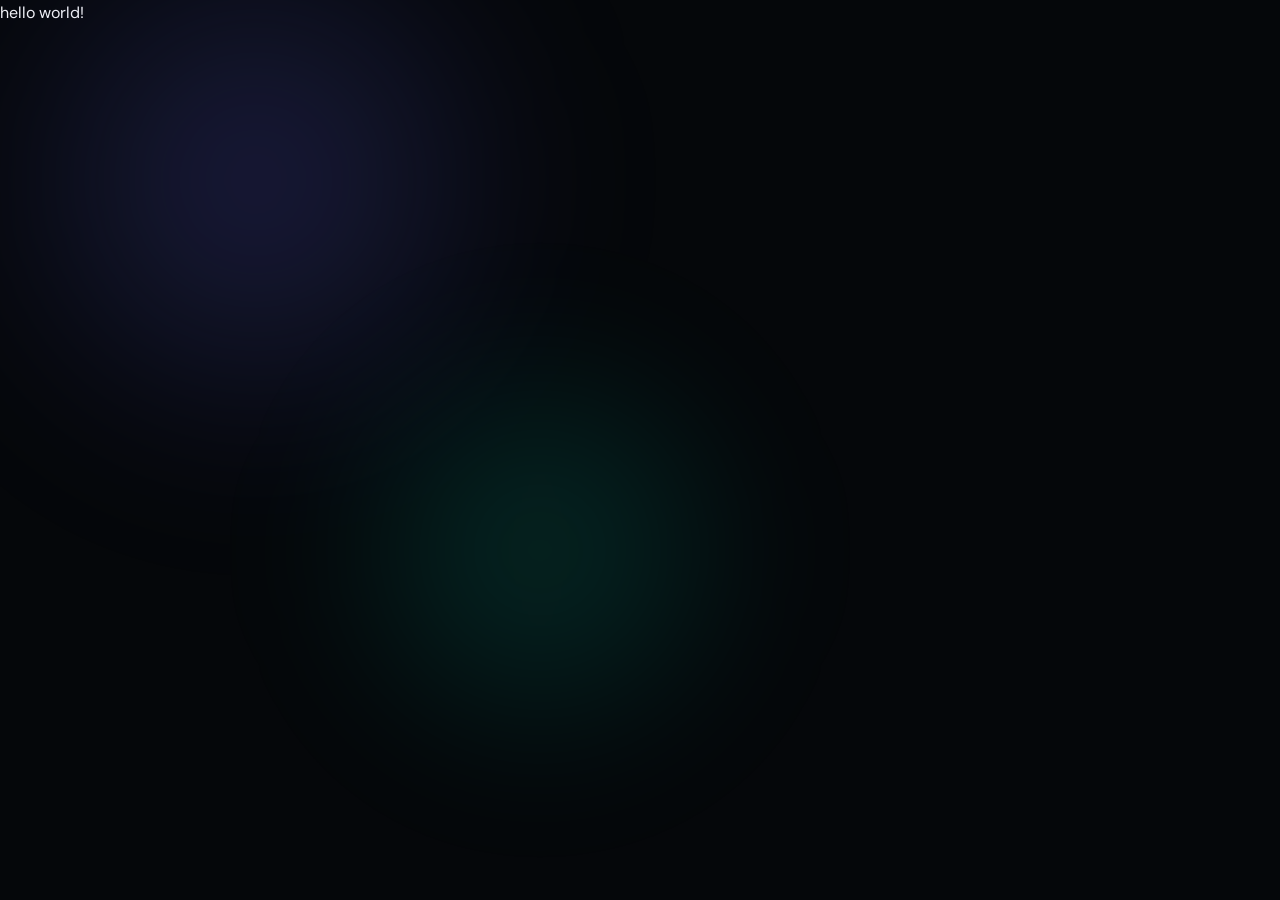
<file: index.html>
<!DOCTYPE html>
<html lang="en">
<head>
  <meta charset="utf-8">
  <meta name="viewport" content="width=device-width, initial-scale=1">
  <meta name="description" content="Zernan Vash Arive is a creative technologist focused on cybersecurity and software engineering.">
  <meta name="theme-color" content="#05070a">
  <meta property="og:title" content="Zernan Vash Arive — Creative Technologist">
  <meta property="og:description" content="Cybersecurity, software engineering, games, and visual media — connected through building.">
  <meta property="og:type" content="website">
  <meta property="og:url" content="https://zernanvash.dev">
  <title>Zernan Vash Arive — Creative Technologist</title>
  <link rel="icon" href="favicon.svg" type="image/svg+xml">
  <link rel="preconnect" href="https://fonts.googleapis.com">
  <link rel="preconnect" href="https://fonts.gstatic.com" crossorigin>
  <link href="https://fonts.googleapis.com/css2?family=DM+Sans:wght@400;500;600&family=Instrument+Serif:ital@0;1&family=Fira+Code:wght@400;500&display=swap" rel="stylesheet">
  <script>document.documentElement.classList.add('js')</script>
  <link rel="stylesheet" href="style.css">
  <script src="main.js" defer></script>
</head>
<body>
  hello world!
</body>
</html>
</file>
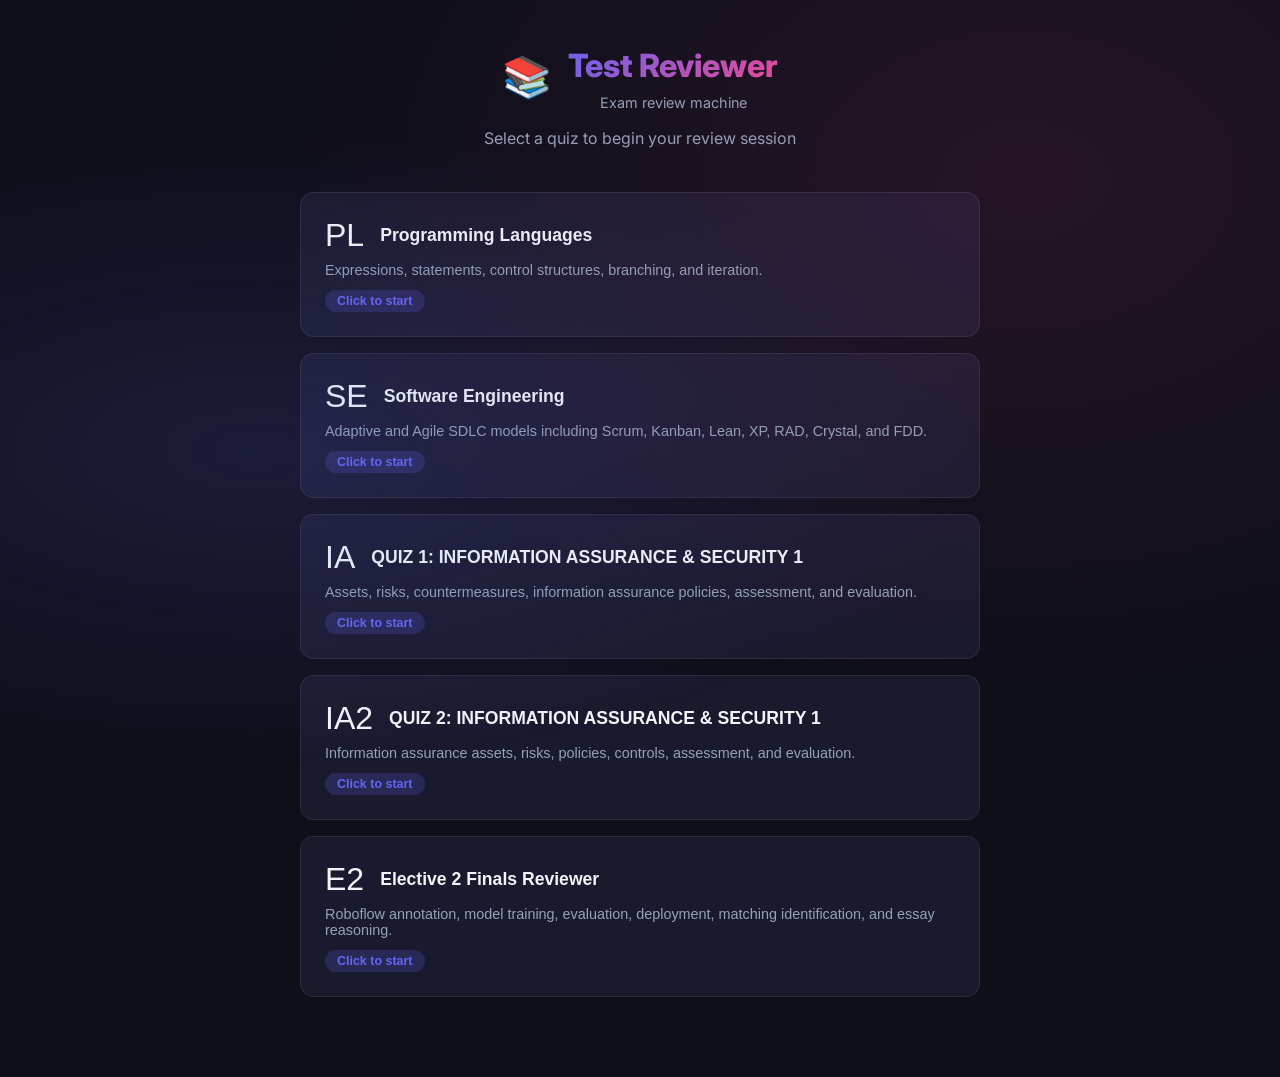
<file: quiz-reviewer/index.html>
<!DOCTYPE html>
<html lang="en">
  <head>
    <meta charset="UTF-8" />
    <meta name="viewport" content="width=device-width, initial-scale=1.0" />
    <title>Quiz Reviewer</title>
    <link rel="preconnect" href="https://fonts.googleapis.com" />
    <link rel="preconnect" href="https://fonts.gstatic.com" crossorigin />
    <link href="https://fonts.googleapis.com/css2?family=Inter:wght@300;400;500;600;700;800&display=swap" rel="stylesheet" />
    <script type="module" crossorigin src="/quiz-reviewer/assets/index-C2H8rd1Y.js"></script>
    <link rel="stylesheet" crossorigin href="/quiz-reviewer/assets/index-B2iz_57x.css">
  </head>
  <body>
    <div id="root"></div>
  </body>
</html>
</file>
<file: style.css>
:root {
  --bg: #05070a;
  --bg-soft: #0b0f17;
  --panel-bg: rgba(13, 17, 26, 0.75);
  --panel-bg-hover: rgba(20, 26, 38, 0.95);
  --border: rgba(255, 255, 255, 0.07);
  --border-hover: rgba(255, 255, 255, 0.15);
  --text: #f3f4f6;
  --text-soft: #a0aec0;
  --text-muted: #627285;
  --cyan: #05f2c7;
  --cyan-glow: rgba(5, 242, 199, 0.15);
  --indigo: #6366f1;
  --indigo-glow: rgba(99, 102, 241, 0.25);
  --serif: "Instrument Serif", Georgia, serif;
  --sans: "DM Sans", Arial, sans-serif;
  --mono: "Fira Code", monospace;
}

* { box-sizing: border-box; }
html { scroll-behavior: smooth; background: var(--bg); color: var(--text); }
body { 
  margin: 0; 
  background: var(--bg); 
  color: var(--text); 
  font-family: var(--sans); 
  font-size: 16px; 
  line-height: 1.6; 
  -webkit-font-smoothing: antialiased; 
  overflow-x: hidden;
  position: relative;
}

/* Background Radial Glow Tracking */
body::before {
  content: "";
  position: fixed;
  top: var(--my, 20%);
  left: var(--mx, 20%);
  width: min(60vw, 600px);
  aspect-ratio: 1;
  border-radius: 50%;
  background: radial-gradient(circle, var(--indigo-glow) 0%, transparent 70%);
  transform: translate(-50%, -50%);
  pointer-events: none;
  z-index: 0;
  filter: blur(80px);
  transition: top 0.15s ease-out, left 0.15s ease-out;
}

body::after {
  content: "";
  position: fixed;
  top: calc(var(--my, 50%) + 100px);
  left: calc(var(--mx, 50%) - 100px);
  width: min(50vw, 500px);
  aspect-ratio: 1;
  border-radius: 50%;
  background: radial-gradient(circle, var(--cyan-glow) 0%, transparent 70%);
  transform: translate(-50%, -50%);
  pointer-events: none;
  z-index: 0;
  filter: blur(60px);
  transition: top 0.2s ease-out, left 0.2s ease-out;
}

img { display: block; max-width: 100%; }
a { color: inherit; text-decoration: none; }
button, a { -webkit-tap-highlight-color: transparent; }
::selection { background: var(--cyan); color: var(--bg); }
.shell { width: min(1240px, calc(100% - 48px)); margin-inline: auto; position: relative; z-index: 1; }
.section { padding-block: clamp(96px, 12vw, 180px); }
.skip-link { position: fixed; top: 12px; left: 12px; z-index: 100; padding: 10px 14px; background: var(--text); color: var(--bg); transform: translateY(-150%); }
.skip-link:focus { transform: none; }
:focus-visible { outline: 2px solid var(--cyan); outline-offset: 4px; }

/* Custom Cursor styling */
@media (hover: hover) and (pointer: fine) {
  body { cursor: none; }
  a, button, .project-visual, .nav a, .contact-email-btn { cursor: none; }
  .custom-cursor-dot {
    position: fixed;
    top: 0;
    left: 0;
    width: 6px;
    height: 6px;
    background-color: var(--cyan);
    border-radius: 50%;
    pointer-events: none;
    z-index: 9999;
    transform: translate(-50%, -50%);
    transition: width 0.15s, height 0.15s, background-color 0.15s;
  }
  .custom-cursor-circle {
    position: fixed;
    top: 0;
    left: 0;
    width: 32px;
    height: 32px;
    border: 1.5px solid rgba(5, 242, 199, 0.4);
    border-radius: 50%;
    pointer-events: none;
    z-index: 9998;
    transform: translate(-50%, -50%);
    transition: transform 0.05s ease-out, width 0.25s, height 0.25s, border-color 0.25s, background-color 0.25s;
  }
  .custom-cursor-circle.hovered {
    width: 48px;
    height: 48px;
    border-color: var(--indigo);
    background-color: rgba(99, 102, 241, 0.12);
  }
  .custom-cursor-dot.hovered {
    background-color: var(--indigo);
    width: 8px;
    height: 8px;
  }
}

/* Scroll Progress Bar */
.scroll-progress {
  position: fixed;
  top: 0;
  left: 0;
  width: 0%;
  height: 3px;
  background: linear-gradient(to right, var(--cyan), var(--indigo));
  z-index: 999;
}

/* Glassmorphic Header & Nav */
.site-header { position: fixed; inset: 18px 0 auto; z-index: 20; transition: transform .35s cubic-bezier(0.16, 1, 0.3, 1); }
.site-header.hidden { transform: translateY(-130%); }
.nav { 
  width: min(720px, calc(100% - 32px)); 
  height: 58px; 
  padding: 6px 8px; 
  display: flex; 
  align-items: center; 
  gap: 8px; 
  border: 1px solid var(--border); 
  border-radius: 100px; 
  background: rgba(11, 15, 23, 0.7); 
  backdrop-filter: blur(18px); 
  box-shadow: 0 12px 40px rgba(0,0,0,.35); 
}
.monogram { 
  width: 44px; 
  height: 44px; 
  border-radius: 50%; 
  display: grid; 
  place-items: center; 
  flex: 0 0 auto; 
  background: var(--text); 
  color: var(--bg); 
  font-family: var(--serif); 
  font-size: 1.15rem; 
  font-weight: 500;
  transition: transform 0.4s ease;
}
.monogram:hover {
  transform: rotate(360deg);
}
.nav-links { display: flex; align-items: center; gap: 4px; }
.nav-links a, .nav-contact { padding: 8px 13px; color: var(--text-soft); font-size: .8rem; font-weight: 500; transition: color .2s ease; }
.nav-links a:hover, .nav-contact:hover { color: var(--cyan); }
.nav-contact { margin-left: auto; color: var(--text); border: 1px solid rgba(255,255,255,.05); border-radius: 20px; background: rgba(255,255,255,.02); transition: background 0.3s, border-color 0.3s, color 0.3s; }
.nav-contact:hover { background: rgba(5, 242, 199, 0.1); border-color: rgba(5, 242, 199, 0.3); color: var(--text); }

/* Hero Section */
.hero { position: relative; min-height: 100svh; overflow: hidden; background: var(--bg); display: flex; align-items: center; }
.hero-art, .hero-shade { position: absolute; inset: 0; pointer-events: none; }
.hero-art img { width: 100%; height: 100%; object-fit: cover; object-position: 52% center; filter: saturate(.42) contrast(1.15) brightness(.32); transform: scale(1.05); }
.hero-shade { background: linear-gradient(90deg, rgba(5,7,10,0.96) 0%, rgba(5,7,10,0.85) 45%, rgba(5,7,10,0.4) 100%), linear-gradient(0deg, rgba(5,7,10,0.9), transparent 60%); }
.hero-grid { min-height: 100svh; display: grid; grid-template-columns: minmax(0, 1.25fr) minmax(280px, 0.75fr); align-items: center; gap: 6vw; padding-block: 140px 100px; width: 100%; }
.kicker { display: flex; align-items: center; gap: 10px; margin: 0 0 34px; color: var(--text-soft); font-size: .7rem; letter-spacing: .15em; text-transform: uppercase; }
.kicker span { width: 7px; height: 7px; border-radius: 50%; background: var(--cyan); box-shadow: 0 0 18px var(--cyan); animation: pulse-glow 2s infinite alternate; }

@keyframes pulse-glow {
  0% { box-shadow: 0 0 4px var(--cyan); }
  100% { box-shadow: 0 0 16px var(--cyan); }
}

.hero h1 { margin: 0; font: 400 clamp(4.4rem, 9vw, 8rem)/.8 var(--serif); letter-spacing: -.05em; color: var(--text); }
.hero h1 em, h2 em, h3 em { color: var(--cyan); font-weight: 400; font-style: italic; }
.hero-role { max-width: 580px; margin: 38px 0 0; color: var(--text-soft); font-size: clamp(1rem, 1.8vw, 1.25rem); line-height: 1.5; }
.hero-actions { display: flex; align-items: center; gap: 28px; margin-top: 42px; }
.button { display: inline-flex; align-items: center; justify-content: center; min-height: 50px; padding: 0 25px; border-radius: 100px; font-size: .85rem; font-weight: 600; transition: transform .25s ease, background-color .25s ease, box-shadow .25s ease; }
.button-light { background: var(--text); color: var(--bg); box-shadow: 0 4px 20px rgba(0,0,0,0.25); }
.button-light:hover { transform: translateY(-2px); background: var(--cyan); box-shadow: 0 8px 25px rgba(5, 242, 199, 0.35); }
.text-link { color: var(--text-soft); font-size: .85rem; transition: color 0.3s; }
.text-link span { display: inline-block; margin-left: 8px; transition: transform .25s ease; }
.text-link:hover { color: var(--text); }
.text-link:hover span { transform: translateY(4px); }

/* Hero Right: Tech Console */
.hero-console-container { display: flex; align-items: center; justify-content: center; }
.console-card {
  width: 100%;
  max-width: 440px;
  background: var(--panel-bg);
  border: 1px solid var(--border);
  border-radius: 16px;
  box-shadow: 0 24px 60px rgba(0,0,0,.5);
  font-family: var(--mono);
  overflow: hidden;
  backdrop-filter: blur(16px);
  transition: border-color .3s, transform .3s;
}
.console-card:hover {
  border-color: rgba(5, 242, 199, 0.25);
  transform: translateY(-4px);
}
.console-header {
  background: rgba(255,255,255,.03);
  border-bottom: 1px solid var(--border);
  padding: 12px 16px;
  display: flex;
  align-items: center;
  gap: 8px;
}
.console-header .dot {
  width: 10px;
  height: 10px;
  border-radius: 50%;
}
.dot.red { background: #ff5f56; }
.dot.yellow { background: #ffbd2e; }
.dot.green { background: #27c93f; }
.console-title {
  margin-left: 8px;
  color: var(--text-muted);
  font-size: .75rem;
  letter-spacing: .05em;
}
.console-body {
  padding: 18px;
  font-size: .78rem;
  color: #c5c9db;
  line-height: 1.5;
}
.console-line {
  margin: 0 0 10px;
}
.console-line .prompt {
  color: var(--cyan);
  margin-right: 8px;
}
.console-output {
  margin: 0 0 14px;
}
.text-success {
  color: #4ade80;
}
.console-json {
  margin: 0 0 14px;
  padding: 10px 14px;
  background: rgba(0,0,0,.25);
  border-radius: 8px;
  color: #e2e8f0;
  overflow-x: auto;
}
.json-key { color: #818cf8; }
.json-val { color: var(--cyan); }
.console-logs {
  background: rgba(0,0,0,.15);
  border-left: 2px solid var(--indigo);
  padding-left: 12px;
  margin-top: 6px;
  font-size: .7rem;
  color: var(--text-soft);
}
.console-logs p {
  margin: 0 0 6px;
  white-space: nowrap;
  overflow: hidden;
  text-overflow: ellipsis;
}
.hero-index { position: absolute; z-index: 2; inset: auto 0 24px; display: flex; justify-content: space-between; color: var(--text-muted); font-size: .65rem; letter-spacing: .12em; text-transform: uppercase; }

/* Intro / About Section */
.intro { display: grid; grid-template-columns: 1fr 3fr; gap: 5vw; }
.section-mark { display: flex; gap: 18px; color: var(--text-muted); font-size: .7rem; letter-spacing: .14em; text-transform: uppercase; }
.section-mark span:first-child { color: var(--cyan); }
.section-mark.light, .section-mark.light span:first-child { color: var(--text-soft); }
.intro-copy h2, .section-heading h2, .practice h2, .visuals h2, .contact h2 { margin: 0; font: 400 clamp(3rem, 6.5vw, 6.2rem)/.95 var(--serif); letter-spacing: -.03em; }
.intro-copy h2 { max-width: 980px; }
.intro-detail { display: grid; grid-template-columns: 1fr 1fr; gap: 8vw; max-width: 820px; margin: 72px 0 0 auto; color: var(--text-soft); font-size: 1.05rem; }
.intro-detail p { margin: 0; }

/* Projects Section */
.work { padding-top: 40px; }
.section-heading { display: grid; grid-template-columns: 1fr 3fr; gap: 5vw; align-items: start; margin-bottom: 80px; }
.section-heading h2 { font-size: clamp(2.8rem, 5.8vw, 5.5rem); }
.project { 
  display: grid; 
  min-height: 600px; 
  margin-bottom: 48px; 
  border: 1px solid var(--border); 
  border-radius: 28px; 
  overflow: hidden; 
  background: var(--panel-bg); 
  backdrop-filter: blur(12px);
  transition: border-color .35s, transform .35s, box-shadow .35s;
}
.project:hover {
  border-color: rgba(255,255,255,.14);
  transform: translateY(-4px);
  box-shadow: 0 30px 80px rgba(0,0,0,.45);
}
.project-primary { grid-template-columns: 1.25fr .75fr; }
.project-secondary { grid-template-columns: .8fr 1.2fr; }
.project-copy { padding: clamp(34px, 5vw, 64px); display: flex; flex-direction: column; align-items: flex-start; }
.project-meta { width: 100%; display: flex; justify-content: space-between; gap: 12px; margin-bottom: auto; color: var(--text-muted); font-size: .68rem; letter-spacing: .12em; text-transform: uppercase; }
.project-copy h3 { margin: 45px 0 20px; font: 400 clamp(2.6rem, 4.5vw, 4.8rem)/.9 var(--serif); letter-spacing: -.03em; }
.project-copy > p { max-width: 500px; color: var(--text-soft); font-size: .95rem; }
.project-copy .role { margin-top: 18px; padding-top: 18px; border-top: 1px solid var(--border); font-size: .92rem; }
.project-copy .role strong { display: block; margin-bottom: 4px; color: var(--text); font-size: .7rem; letter-spacing: .12em; text-transform: uppercase; }
.tags { display: flex; flex-wrap: wrap; gap: 7px; padding: 0; margin: 26px 0 0; list-style: none; }
.tags li { padding: 6px 12px; border: 1px solid var(--border); border-radius: 100px; color: var(--cyan); background: rgba(5, 242, 199, 0.03); font-family: var(--mono); font-size: .7rem; }
.project-note { margin-top: auto; padding-top: 30px; color: var(--text) !important; font-size: .75rem; font-weight: 600; display: flex; align-items: center; gap: 8px; }
.project-note::before { content: "★"; color: var(--cyan); }
.arrow-link { margin-top: auto; padding-top: 30px; font-size: .8rem; font-weight: 600; color: var(--cyan); transition: transform 0.2s; }
.arrow-link span { display: inline-block; transition: transform .25s ease; }
.arrow-link:hover span { transform: translate(4px, -4px); }

/* Project Visual Area */
.project-visual { position: relative; min-height: 480px; overflow: hidden; }

/* JuanDerQuest API simulation visual */
.project-juander { 
  background: #06120e; 
  background-image: radial-gradient(circle at 68% 23%, rgba(5, 242, 199, 0.12), transparent 40%);
  display: flex;
  align-items: center;
  justify-content: center;
  padding: 40px;
}
.network-grid {
  position: absolute;
  inset: 0;
  background-image: linear-gradient(rgba(255,255,255,.015) 1px, transparent 1px), linear-gradient(90deg, rgba(255,255,255,.015) 1px, transparent 1px);
  background-size: 24px 24px;
}
.api-console {
  width: 90%;
  max-width: 380px;
  background: rgba(5, 7, 10, 0.85);
  border: 1px solid rgba(5, 242, 199, 0.15);
  border-radius: 12px;
  padding: 16px;
  font-family: var(--mono);
  box-shadow: 0 20px 40px rgba(0,0,0,.4);
  z-index: 1;
}
.api-console-header {
  font-size: .65rem;
  color: var(--text-muted);
  display: flex;
  justify-content: space-between;
  align-items: center;
  border-bottom: 1px solid rgba(255,255,255,.05);
  padding-bottom: 8px;
  margin-bottom: 12px;
}
.status-indicator {
  width: 8px;
  height: 8px;
  border-radius: 50%;
  background: var(--cyan);
  box-shadow: 0 0 10px var(--cyan);
  animation: pulse-glow 1.5s infinite alternate;
}
.log-entry {
  font-size: .7rem;
  margin-bottom: 8px;
  display: flex;
  gap: 10px;
  white-space: nowrap;
}
.log-time { color: var(--text-muted); }
.log-method { font-weight: 600; }
.log-method.GET { color: #4ade80; }
.log-method.POST { color: #60a5fa; }
.log-method.SEC { color: #f87171; }
.log-status { margin-left: auto; }
.status-200 { color: #4ade80; }
.status-201 { color: #60a5fa; }
.project-glyph { position: absolute; inset: auto auto -20px -20px; font: 400 clamp(8rem, 16vw, 15rem)/1 var(--serif); letter-spacing: -.08em; color: rgba(255,255,255,.02); pointer-events: none; }
.visual-caption { position: absolute; right: 24px; bottom: 20px; color: var(--text-muted); font-size: .65rem; letter-spacing: .14em; text-transform: uppercase; z-index: 2; }

/* Night Shift CCTV Horrors visual */
.project-night { display: block; background: #030508; }
.project-night img { width: 100%; height: 100%; object-fit: cover; opacity: .42; filter: saturate(.4) contrast(1.25); transition: transform 1.2s cubic-bezier(0.16, 1, 0.3, 1), opacity .8s ease; }
.project-night:hover img { transform: scale(1.05); opacity: .7; }
.night-title { position: absolute; left: 8%; bottom: 8%; color: #d9e5ee; font: 400 clamp(3.2rem, 8vw, 7.5rem)/.7 var(--serif); letter-spacing: -.05em; text-shadow: 0 8px 30px #000; z-index: 2; }
.cctv-overlay {
  position: absolute;
  inset: 0;
  z-index: 1;
  pointer-events: none;
  border: 1px solid rgba(255, 0, 0, 0.15);
  box-shadow: inset 0 0 100px rgba(0,0,0,0.85);
  display: flex;
  flex-direction: column;
  justify-content: space-between;
  padding: 24px;
}
.cctv-header {
  display: flex;
  justify-content: space-between;
  font-family: var(--mono);
  font-size: .65rem;
  color: #ff5f56;
  text-shadow: 0 0 6px #ff5f56;
}
.cctv-rec {
  display: flex;
  align-items: center;
  gap: 8px;
}
.rec-dot {
  width: 8px;
  height: 8px;
  border-radius: 50%;
  background: #ff5f56;
  box-shadow: 0 0 8px #ff5f56;
  animation: blink 1s infinite alternate;
}
@keyframes blink {
  0% { opacity: 0.1; }
  100% { opacity: 1; }
}
.cctv-static {
  position: absolute;
  inset: 0;
  opacity: 0.025;
  background-image: url("data:image/svg+xml,%3Csvg viewBox='0 0 200 200' xmlns='http://www.w3.org/2000/svg'%3E%3Cfilter id='noise'%3E%3CfeTurbulence type='fractalNoise' baseFrequency='0.9' numOctaves='3' stitchTiles='stitch'/%3E%3C/filter%3E%3Crect width='100%25' height='100%25' filter='url(%23noise)'/%3E%3C/svg%3E");
}
.cctv-time {
  font-family: var(--mono);
  font-size: .65rem;
  color: #ff5f56;
  text-shadow: 0 0 6px #ff5f56;
  align-self: flex-start;
}

/* Practice Section */
.practice { background: var(--bg-soft); border-top: 1px solid var(--border); border-bottom: 1px solid var(--border); }
.practice-head { display: grid; grid-template-columns: 1.3fr .7fr; align-items: end; gap: 10vw; margin: 68px 0 80px; }
.practice-head p { max-width: 360px; margin: 0 0 10px; color: var(--text-soft); }

.practice-list {
  display: grid;
  grid-template-columns: repeat(3, 1fr);
  gap: 28px;
}
.practice-card {
  background: var(--panel-bg);
  border: 1px solid var(--border);
  border-radius: 20px;
  padding: 38px;
  display: flex;
  flex-direction: column;
  transition: border-color .3s, transform .3s, box-shadow .3s;
}
.practice-card:hover {
  border-color: rgba(5, 242, 199, 0.2);
  transform: translateY(-5px);
  box-shadow: 0 20px 45px rgba(0,0,0,.3);
}
.practice-top {
  display: flex;
  justify-content: space-between;
  align-items: baseline;
  margin-bottom: 24px;
}
.practice-top span {
  font-family: var(--mono);
  color: var(--text-muted);
  font-size: .8rem;
}
.practice-card h3 {
  margin: 0;
  font: 400 2.2rem var(--serif);
  color: var(--text);
}
.practice-card p {
  margin: 0 0 28px;
  color: var(--text-soft);
  font-size: .95rem;
  flex-grow: 1;
}
.practice-code-preview {
  margin: 0 0 24px;
  padding: 14px;
  background: rgba(0,0,0,0.3);
  border-radius: 8px;
  border-left: 2px solid var(--cyan);
  font-family: var(--mono);
  font-size: .7rem;
  color: #cbd5e1;
  overflow-x: auto;
}
.practice-code-preview pre {
  margin: 0;
}
.practice-card small {
  color: var(--text-muted);
  font-size: .75rem;
  letter-spacing: .02em;
}

/* Visual Work Gallery */
.visuals-heading { grid-template-columns: .7fr 2fr 1fr; align-items: end; }
.visuals-heading p { margin: 0 0 8px; color: var(--text-soft); }
.gallery { display: grid; grid-template-columns: 1.3fr .7fr; grid-template-rows: 370px 370px; gap: 24px; }
.gallery figure { position: relative; margin: 0; overflow: hidden; border-radius: 20px; background: #080b11; border: 1px solid var(--border); transition: border-color .3s; }
.gallery figure:hover { border-color: var(--border-hover); }
.gallery-wide { grid-row: span 1; }.gallery-tall { grid-row: span 2; }
.gallery figure:last-child { grid-column: 1; }
.gallery img { width: 100%; height: 100%; object-fit: cover; filter: saturate(.5) contrast(1.1); transition: transform 1s cubic-bezier(0.16, 1, 0.3, 1), filter .8s ease; }
.gallery figure:hover img { transform: scale(1.03); filter: saturate(0.9); }
.gallery figcaption { position: absolute; left: 20px; bottom: 18px; padding: 6px 12px; border-radius: 100px; background: rgba(5, 7, 10, 0.8); color: var(--text); font-size: .7rem; backdrop-filter: blur(8px); border: 1px solid rgba(255,255,255,.05); z-index: 2; }
.gallery-overlay {
  position: absolute;
  inset: 0;
  background: linear-gradient(to top, rgba(0,0,0,0.5) 0%, transparent 50%);
  pointer-events: none;
  z-index: 1;
}
.archive-link { display: flex; justify-content: space-between; margin-top: 24px; padding: 24px 0; border-bottom: 1px solid var(--border); font-size: .85rem; font-weight: 500; color: var(--text-soft); transition: color .2s; }
.archive-link:hover { color: var(--cyan); }

/* Contact Section */
.contact { position: relative; overflow: hidden; background: #0c1424; color: var(--text); border-top: 1px solid var(--border); }
.contact-orbit { position: absolute; width: min(75vw, 980px); aspect-ratio: 1; right: -14vw; top: 50%; border: 1.5px dashed rgba(5, 242, 199, 0.12); border-radius: 50%; transform: translateY(-50%); animation: spin 120s linear infinite; }
.contact-orbit::before, .contact-orbit::after { content: ""; position: absolute; border: 1.5px dashed rgba(99, 102, 241, 0.08); border-radius: 50%; }
.contact-orbit::before { inset: 15%; animation: spin 80s linear infinite reverse; }
.contact-orbit::after { inset: 32%; background: rgba(5, 242, 199, 0.015); border-style: dotted; animation: spin 50s linear infinite; }

@keyframes spin {
  from { transform: translateY(-50%) rotate(0deg); }
  to { transform: translateY(-50%) rotate(360deg); }
}

.contact-inner { position: relative; z-index: 1; }
.contact .kicker { color: var(--text-soft); }
.contact h2 { font-size: clamp(3.2rem, 8vw, 7.8rem); line-height: .9; }
.contact h2 em { color: var(--cyan); }

.contact-email-wrapper {
  margin-top: 50px;
}
.contact-email-btn {
  display: inline-flex;
  gap: 22px;
  align-items: center;
  background: var(--panel-bg);
  border: 1px solid var(--border);
  padding: 14px 28px;
  border-radius: 100px;
  color: var(--text);
  font-family: var(--sans);
  font-size: clamp(1rem, 2vw, 1.25rem);
  backdrop-filter: blur(12px);
  transition: transform .25s ease, border-color .25s ease, background-color .25s ease;
}
.contact-email-btn:hover {
  transform: translateY(-2px);
  border-color: rgba(5, 242, 199, 0.3);
  background-color: var(--panel-bg-hover);
}
.contact-email-btn .copy-icon {
  color: var(--text-muted);
  transition: color 0.3s;
  display: flex;
}
.contact-email-btn:hover .copy-icon {
  color: var(--cyan);
}

/* Toast alert popup */
.toast {
  position: fixed;
  bottom: 30px;
  left: 50%;
  transform: translateX(-50%) translateY(100px);
  background: rgba(5, 7, 10, 0.9);
  color: var(--cyan);
  border: 1px solid rgba(5, 242, 199, 0.2);
  padding: 12px 28px;
  border-radius: 100px;
  font-family: var(--sans);
  font-size: .85rem;
  font-weight: 500;
  box-shadow: 0 10px 30px rgba(0,0,0,0.5);
  backdrop-filter: blur(12px);
  z-index: 1000;
  opacity: 0;
  transition: transform 0.4s cubic-bezier(0.16, 1, 0.3, 1), opacity 0.4s;
  pointer-events: none;
}
.toast.show {
  transform: translateX(-50%) translateY(0);
  opacity: 1;
}

/* Footer styling */
.footer { min-height: 110px; display: flex; justify-content: space-between; align-items: center; color: var(--text-muted); font-size: .75rem; border-top: 1px solid var(--border); padding-block: 40px; }
.footer div { display: flex; gap: 24px; }
.footer a { transition: color .2s; }
.footer a:hover { color: var(--cyan); }

/* Reveal animations on scroll */
.js [data-reveal] { opacity: 0; transform: translateY(30px); transition: opacity .9s ease, transform .9s cubic-bezier(.16, 1, .3, 1); }
[data-reveal].visible { opacity: 1; transform: none; }

/* Responsive Media Queries */
@media (max-width: 900px) {
  .hero-grid { grid-template-columns: 1fr; align-content: center; gap: 40px; }
  .hero-console-container { order: 2; margin-top: 20px; }
  .hero-copy { order: 1; }
  .intro, .section-heading { grid-template-columns: 1fr; }
  .intro-copy h2, .section-heading h2 { margin-top: 30px; }
  .project-primary, .project-secondary { grid-template-columns: 1fr; }
  .project-primary .project-visual { order: 1; }.project-primary .project-copy { order: 2; }
  .project-secondary .project-copy { order: 2; }.project-secondary .project-visual { order: 1; }
  .practice-list { grid-template-columns: 1fr; gap: 20px; }
  .visuals-heading { grid-template-columns: 1fr; }.visuals-heading p { margin-top: 20px; }
}

@media (max-width: 640px) {
  .shell { width: min(100% - 24px, 1240px); }
  .site-header { inset-block-start: 10px; }
  .nav { width: calc(100% - 20px); height: 54px; }
  .monogram { width: 40px; height: 40px; }
  .nav-links a { display: none; }
  .nav-links a:first-child { display: block; }
  .nav-contact { padding-inline: 8px; }
  .hero-grid { padding-block: 100px 70px; }
  .hero h1 { font-size: clamp(3.4rem, 15vw, 5.2rem); }
  .hero-shade { background: linear-gradient(0deg, rgba(5,7,10,0.96) 0%, rgba(5,7,10,0.85) 60%, rgba(5,7,10,0.5)); }
  .hero-actions { align-items: flex-start; flex-direction: column; gap: 16px; }
  .hero-index span:last-child { display: none; }
  .section { padding-block: 80px; }
  .intro-detail { grid-template-columns: 1fr; gap: 20px; margin-top: 40px; }
  .project { min-height: 0; border-radius: 20px; }
  .project-visual { min-height: 380px; }
  .project-copy { min-height: auto; padding: 28px; }
  .project-copy h3 { margin-top: 30px; }
  .practice-head { grid-template-columns: 1fr; gap: 20px; margin: 40px 0 50px; }
  .gallery { display: flex; overflow-x: auto; scroll-snap-type: x mandatory; margin-right: -12px; padding-right: 12px; gap: 16px; height: auto; grid-template-rows: none; }
  .gallery figure { min-width: 82vw; height: 440px; scroll-snap-align: start; }
  .contact-email-btn { font-size: .85rem; padding: 12px 20px; }
  .footer { align-items: flex-start; flex-direction: column; justify-content: center; gap: 14px; padding-block: 28px; }
  .footer div { flex-wrap: wrap; gap: 16px; }
}

@media (prefers-reduced-motion: reduce) {
  html { scroll-behavior: auto; }
  *, *::before, *::after { animation-duration: .01ms !important; animation-iteration-count: 1 !important; transition-duration: .01ms !important; }
  [data-reveal] { opacity: 1; transform: none; }
  body::before, body::after { display: none; }
}
</file>
<file: quiz-reviewer/assets/index-B2iz_57x.css>
*,*:before,*:after{box-sizing:border-box;margin:0;padding:0}:root{--bg: #0f0f1a;--surface: #1a1a2e;--surface2: #16213e;--border: rgba(255,255,255,.08);--accent: #6366f1;--accent2: #ec4899;--text: #f1f5f9;--text-secondary: #94a3b8;--correct: #16a34a;--incorrect: #dc2626;--radius: 14px;--shadow: 0 4px 24px rgba(0,0,0,.4)}html{scroll-behavior:smooth}body{font-family:Inter,sans-serif;background:var(--bg);color:var(--text);min-height:100vh;line-height:1.6}.bg-pattern{position:fixed;top:0;right:0;bottom:0;left:0;background:radial-gradient(ellipse at 20% 50%,rgba(99,102,241,.15) 0%,transparent 50%),radial-gradient(ellipse at 80% 20%,rgba(236,72,153,.1) 0%,transparent 50%);pointer-events:none;z-index:0}.app{position:relative;z-index:1}.screen{min-height:100vh}.container{max-width:720px;margin:0 auto;padding:40px 20px 80px}.header{text-align:center;margin-bottom:40px}.logo{display:flex;align-items:center;justify-content:center;gap:16px;margin-bottom:12px}.logo-icon{font-size:2.5rem}.logo-text h1{font-size:2rem;font-weight:800;background:linear-gradient(135deg,var(--accent),var(--accent2));-webkit-background-clip:text;-webkit-text-fill-color:transparent}.logo-text p{color:var(--text-secondary);font-size:.9rem}.header-subtitle{color:var(--text-secondary);font-size:1rem}.quiz-list{display:flex;flex-direction:column;gap:16px}.quiz-card{background:var(--surface);border:1px solid var(--border);border-radius:var(--radius);padding:24px;text-align:left;cursor:pointer;transition:transform .2s,border-color .2s,box-shadow .2s;width:100%;color:var(--text)}.quiz-card:hover{transform:translateY(-2px);border-color:#6366f180;box-shadow:var(--shadow)}.quiz-card-header{display:flex;align-items:center;gap:16px;margin-bottom:8px}.quiz-icon{font-size:2rem}.quiz-card h3{font-size:1.1rem;font-weight:700}.quiz-card p{color:var(--text-secondary);font-size:.9rem;margin-bottom:12px}.quiz-meta{display:flex;gap:8px}.quiz-badge{background:#6366f133;color:var(--accent);padding:4px 12px;border-radius:99px;font-size:.78rem;font-weight:600}.empty-state{text-align:center;padding:60px 20px;color:var(--text-secondary)}.empty-icon{font-size:3rem;margin-bottom:16px}.empty-state h3{font-size:1.3rem;color:var(--text);margin-bottom:8px}.empty-state code{background:#ffffff14;padding:2px 6px;border-radius:4px;font-size:.85rem}.quiz-header{position:sticky;top:0;z-index:10;display:flex;align-items:center;gap:16px;padding:16px 24px;background:#0f0f1ad9;-webkit-backdrop-filter:blur(12px);backdrop-filter:blur(12px);border-bottom:1px solid var(--border)}.back-btn{display:flex;align-items:center;gap:8px;background:none;border:1px solid var(--border);color:var(--text-secondary);padding:8px 14px;border-radius:99px;cursor:pointer;font-size:.85rem;transition:color .2s,border-color .2s;flex-shrink:0}.back-btn:hover{color:var(--text);border-color:#fff3}.quiz-info{flex:1}.quiz-info h2{font-size:1rem;font-weight:700}.quiz-meta-header{display:flex;align-items:center;gap:12px;margin-top:2px}.timer{display:flex;align-items:center;gap:6px;font-size:.85rem;color:var(--text-secondary);font-variant-numeric:tabular-nums}.progress-bar{height:4px;background:#ffffff14}.progress-fill{height:100%;background:linear-gradient(90deg,var(--accent),var(--accent2));transition:width .4s ease}.section-markers{display:flex;gap:8px;overflow-x:auto;padding:10px 24px;background:#0f0f1ab8;border-bottom:1px solid var(--border)}.section-marker{display:inline-flex;align-items:center;gap:8px;flex:0 0 auto;min-height:34px;padding:7px 12px;border-radius:999px;border:1px solid var(--border);background:#ffffff0a;color:var(--text-secondary);font:inherit;font-size:.78rem;cursor:pointer;transition:color .15s,border-color .15s,background .15s}.section-marker strong{color:var(--text);font-weight:700;font-variant-numeric:tabular-nums}.section-marker:hover,.section-marker.active{color:var(--text);border-color:#6366f180;background:#6366f124}.question-container{max-width:720px;margin:0 auto;padding:32px 24px}.question-header{display:flex;align-items:center;justify-content:space-between;gap:12px;margin-bottom:8px}.question-number{font-size:.8rem;font-weight:600;color:var(--accent);text-transform:uppercase;letter-spacing:.05em}.section-pill{flex-shrink:0;max-width:52%;padding:4px 10px;border-radius:999px;background:#ec48991f;color:#f9a8d4;font-size:.72rem;font-weight:700;text-transform:uppercase;white-space:nowrap;overflow:hidden;text-overflow:ellipsis}.question-text{font-size:1.2rem;font-weight:600;line-height:1.5;margin-bottom:28px}.question-hint{display:flex;align-items:center;gap:8px;color:var(--text-secondary);font-size:.85rem;margin-bottom:16px}.options-list{display:flex;flex-direction:column;gap:12px}.option{display:flex;align-items:center;gap:16px;padding:16px 20px;background:var(--surface);border:2px solid var(--border);border-radius:var(--radius);cursor:pointer;transition:border-color .15s,background .15s}.option:hover{border-color:#6366f166;background:#6366f10f}.option.selected{border-color:var(--accent);background:#6366f11f}.option-label{min-width:32px;height:32px;display:flex;align-items:center;justify-content:center;background:#ffffff14;border-radius:8px;font-weight:700;font-size:.85rem;flex-shrink:0}.option.selected .option-label{background:var(--accent);color:#fff}.option-text{font-size:.95rem}.checkbox-option{cursor:pointer}.checkbox-option input[type=checkbox]{position:absolute;opacity:0;width:0;height:0}.checkbox-custom{min-width:22px;height:22px;border:2px solid rgba(255,255,255,.2);border-radius:6px;display:flex;align-items:center;justify-content:center;transition:background .15s,border-color .15s;flex-shrink:0}.checkbox-custom svg{opacity:0;transition:opacity .15s}.checkbox-option.selected .checkbox-custom{background:var(--accent);border-color:var(--accent)}.checkbox-option.selected .checkbox-custom svg{opacity:1}.option-content{display:flex;align-items:center;gap:12px}.text-input,.short-answer-input{width:100%;background:var(--surface);border:2px solid var(--border);border-radius:var(--radius);color:var(--text);font-family:inherit;font-size:.95rem;padding:14px 16px;transition:border-color .15s;resize:vertical}.text-input:focus,.short-answer-input:focus{outline:none;border-color:var(--accent)}.short-answer-input[readonly]{opacity:.7;cursor:not-allowed}.ai-feedback-panel{margin-top:16px;border-radius:12px;overflow:hidden;border:1px solid rgba(255,255,255,.1);animation:fadeIn .3s ease}@keyframes fadeIn{0%{opacity:0;transform:translateY(8px)}to{opacity:1;transform:translateY(0)}}.ai-verdict{display:flex;align-items:center;gap:10px;font-size:1.05rem;font-weight:700;padding:14px 18px}.ai-correct{background:linear-gradient(135deg,#16a34a,#15803d);color:#fff}.ai-incorrect{background:linear-gradient(135deg,#dc2626,#b91c1c);color:#fff}.ai-evaluating{background:linear-gradient(135deg,#475569,#334155);color:#cbd5e1;font-size:.95rem}.ai-feedback-body{background:#ffffff0d;padding:14px 18px;font-size:.92rem;line-height:1.6;color:var(--text-secondary)}.ai-feedback-body p{margin:0 0 6px}.ai-missing{color:#f59e0b;margin-top:8px!important}.quiz-controls{position:sticky;bottom:0;display:grid;grid-template-columns:minmax(0,1fr) auto minmax(0,1fr);align-items:center;padding:16px 24px;background:#0f0f1ae6;-webkit-backdrop-filter:blur(12px);backdrop-filter:blur(12px);border-top:1px solid var(--border);gap:16px;z-index:9}.question-indicator{font-size:.85rem;color:var(--text-secondary);font-variant-numeric:tabular-nums}.question-jump{display:flex;align-items:center;justify-content:center;gap:6px;min-width:92px;color:var(--text-secondary);font-size:.85rem;font-variant-numeric:tabular-nums;justify-self:center}.question-jump input{width:52px;height:36px;padding:0 8px;border-radius:10px;border:1px solid var(--border);background:var(--surface);color:var(--text);font:inherit;font-weight:700;text-align:center}.question-jump input:focus{outline:none;border-color:var(--accent);box-shadow:0 0 0 3px #6366f129}.question-jump input::-webkit-outer-spin-button,.question-jump input::-webkit-inner-spin-button{margin:0}.keyboard-hint{text-align:center;padding:6px 12px 10px;font-size:.78rem;color:#ffffff47}.btn{display:inline-flex;align-items:center;gap:8px;padding:10px 20px;border-radius:99px;font-family:inherit;font-size:.9rem;font-weight:600;cursor:pointer;border:none;transition:opacity .15s,transform .15s;white-space:nowrap}.nav-btn{min-width:0;justify-content:center}.nav-btn-prev{justify-self:start}.nav-btn-next{justify-self:end}.nav-btn svg{flex:0 0 auto}.nav-btn span{overflow:hidden;text-overflow:ellipsis}.btn:active{transform:scale(.97)}.btn:disabled{opacity:.4;cursor:not-allowed;transform:none}.btn-primary{background:linear-gradient(135deg,var(--accent),var(--accent2));color:#fff}.btn-primary:hover:not(:disabled){opacity:.9}.btn-secondary{background:var(--surface);border:1px solid var(--border);color:var(--text-secondary)}.btn-secondary:hover:not(:disabled){color:var(--text);border-color:#fff3}.results-header{text-align:center;margin-bottom:40px}.results-header h2{font-size:1.8rem;font-weight:800;margin:16px 0}.score-circle{position:relative;width:200px;height:200px;margin:0 auto 20px}.score-ring{transform:rotate(-90deg)}.ring-bg{fill:none;stroke:#ffffff14;stroke-width:10}.ring-fill{fill:none;stroke:url(#scoreGradient);stroke-width:10;stroke-linecap:round;stroke-dasharray:534;stroke-dashoffset:534;transition:stroke-dashoffset 1s ease}.score-text{position:absolute;top:0;right:0;bottom:0;left:0;display:flex;flex-direction:column;align-items:center;justify-content:center}.score-percent{font-size:2.4rem;font-weight:800}.score-label{font-size:.85rem;color:var(--text-secondary)}.results-summary{display:flex;justify-content:center;gap:32px;flex-wrap:wrap;padding:20px;background:var(--surface);border-radius:var(--radius);border:1px solid var(--border)}.summary-item{display:flex;flex-direction:column;align-items:center;gap:4px}.summary-icon{font-size:1.2rem}.summary-label{font-size:.78rem;color:var(--text-secondary);text-transform:uppercase;letter-spacing:.05em}.summary-value{font-size:1.4rem;font-weight:800}.summary-value.correct{color:var(--correct)}.summary-value.incorrect{color:var(--incorrect)}.results-section{margin-bottom:32px}.results-section h3{font-size:1.1rem;font-weight:700;margin-bottom:16px}.results-details{display:flex;flex-direction:column;gap:12px}.result-item{background:var(--surface);border:1px solid var(--border);border-radius:var(--radius);padding:16px 20px;border-left:4px solid transparent}.result-item.correct{border-left-color:var(--correct)}.result-item.incorrect{border-left-color:var(--incorrect)}.result-header{display:flex;gap:12px;margin-bottom:8px}.result-icon{font-weight:800;font-size:1rem;margin-top:2px}.result-item.correct .result-icon{color:var(--correct)}.result-item.incorrect .result-icon{color:var(--incorrect)}.result-question{font-size:.95rem;font-weight:600;line-height:1.4}.result-answer{font-size:.88rem;color:var(--text-secondary);margin-bottom:4px}.result-answer strong{color:var(--text)}.result-correct{font-size:.88rem;color:#4ade80}.result-ai{margin-top:8px;font-size:.85rem;color:var(--text-secondary);background:#ffffff08;padding:10px 14px;border-radius:8px;line-height:1.6}.results-actions{display:flex;gap:12px;justify-content:center;flex-wrap:wrap}#ai-grading-overlay{position:fixed;top:0;right:0;bottom:0;left:0;background:#0a0a14eb;-webkit-backdrop-filter:blur(8px);backdrop-filter:blur(8px);display:flex;align-items:center;justify-content:center;z-index:9999}.ai-grading-content{text-align:center;padding:48px 40px;background:#ffffff0d;border:1px solid rgba(255,255,255,.1);border-radius:20px;max-width:420px;width:90%}.ai-grading-icon{font-size:3rem;margin-bottom:16px;animation:pulse 1.5s infinite}@keyframes pulse{0%,to{transform:scale(1)}50%{transform:scale(1.15)}}.ai-grading-content h2{font-size:1.5rem;font-weight:700;margin-bottom:8px}.ai-grading-content p{color:var(--text-secondary);font-size:.95rem;margin-bottom:24px}.ai-grading-bar-wrap{background:#ffffff1a;border-radius:99px;height:10px;overflow:hidden;margin-bottom:12px}.ai-grading-bar{height:100%;background:linear-gradient(90deg,var(--accent),var(--accent2));border-radius:99px;transition:width .4s ease}.ai-grading-status{font-size:.85rem;color:#64748b;margin-bottom:0!important}::-webkit-scrollbar{width:6px}::-webkit-scrollbar-track{background:transparent}::-webkit-scrollbar-thumb{background:#ffffff26;border-radius:99px}@media (max-width: 600px){.quiz-header{padding:12px 16px}.question-container{padding:20px 16px}.quiz-controls{grid-template-columns:minmax(72px,1fr) auto minmax(72px,1fr);gap:8px;padding:10px 12px}.container{padding:24px 16px 60px}.results-summary{gap:20px}.btn{padding:10px 12px;font-size:.85rem}.question-jump{min-width:76px;gap:4px}.question-jump input{width:46px;height:34px}.keyboard-hint{padding:4px 16px 8px;font-size:.72rem}}@media (max-width: 420px){.quiz-controls{grid-template-columns:minmax(48px,1fr) auto minmax(48px,1fr);gap:6px}.nav-btn{padding-inline:10px}.nav-btn span{display:none}.question-jump{min-width:70px}}
</file>
